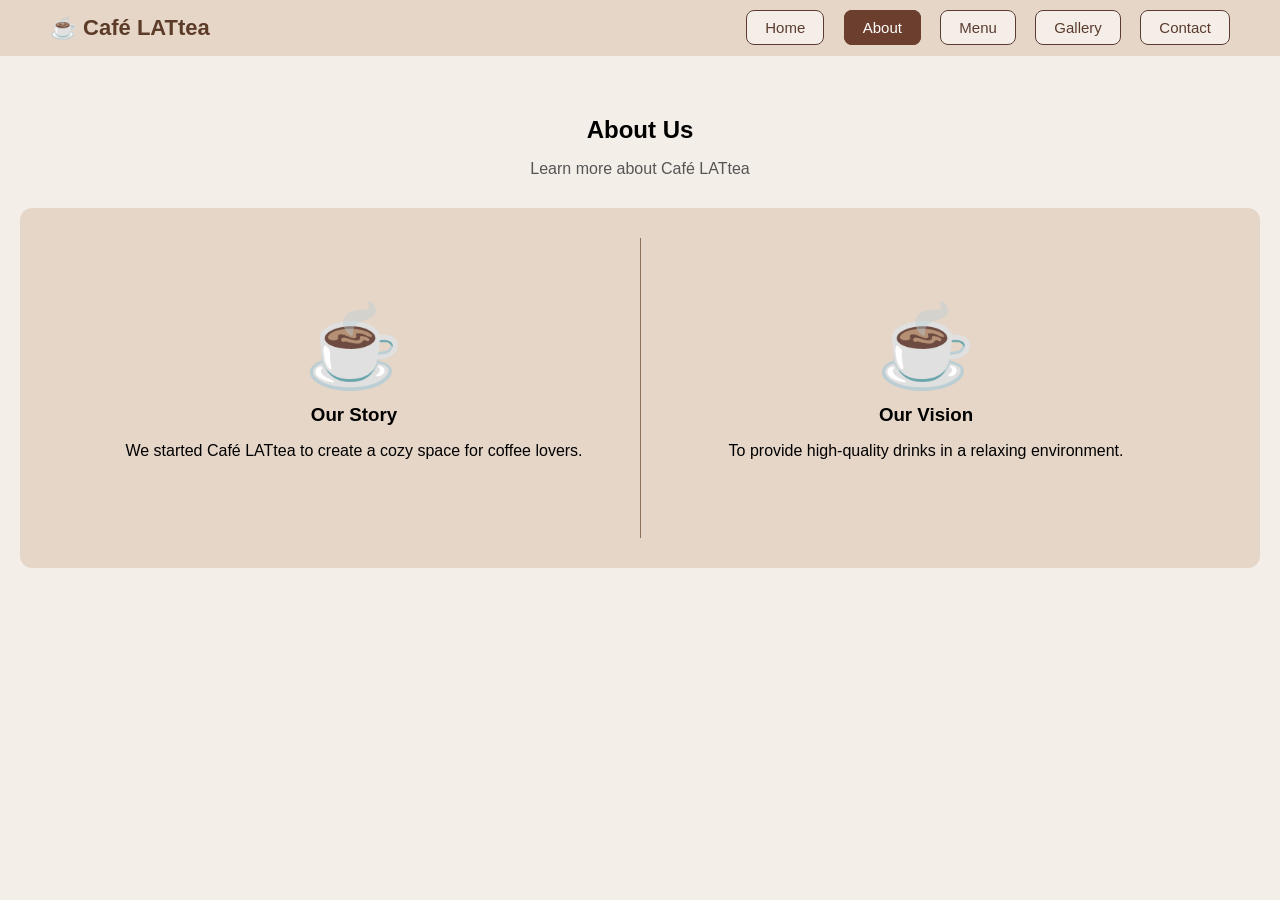
<file: Cafe LATtea/about.html>
<!DOCTYPE html>
<html lang="en">
<head>
    <meta charset="UTF-8">
    <title>About - Café LATtea</title>
    <link rel="stylesheet" href="style.css">
</head>
<body>

<header class="navbar">
    <div class="logo">☕ Café LATtea</div>
    <div class="nav-links">
        <a href="index.html">Home</a>
        <a href="about.html" class="active">About</a>
        <a href="menu.html">Menu</a>
        <a href="gallery.html">Gallery</a>
        <a href="contact.html">Contact</a>
    </div>
</header>

<section class="about">
    <h1>About Us</h1>
    <p class="subtitle">Learn more about Café LATtea</p>

    <div class="about-container">
        <div class="about-box">
            <div class="icon">☕</div>
            <h3>Our Story</h3>
            <p>We started Café LATtea to create a cozy space for coffee lovers.</p>
        </div>

        <div class="divider"></div>

        <div class="about-box">
            <div class="icon">☕</div>
            <h3>Our Vision</h3>
            <p>To provide high-quality drinks in a relaxing environment.</p>
        </div>
    </div>
</section>
</body>
</html>
</file>
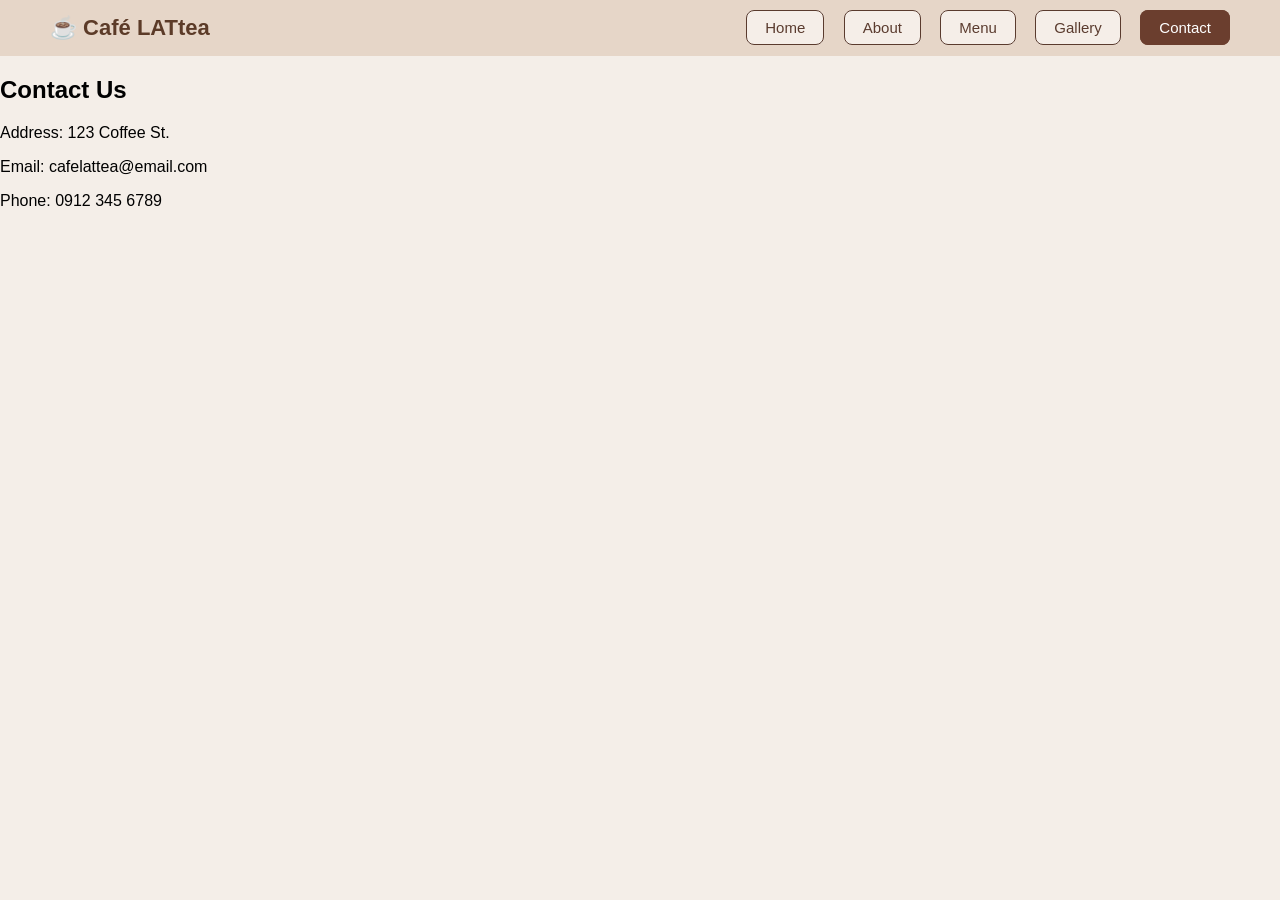
<file: Cafe LATtea/contact.html>
<!DOCTYPE html>
<html lang="en">
<head>
    <meta charset="UTF-8">
    <title>Contact - Café LATtea</title>
    <link rel="stylesheet" href="style.css">
</head>
<body>

<header class="navbar">
    <div class="logo">☕ Café LATtea</div>
    <div class="nav-links">
        <a href="index.html">Home</a>
        <a href="about.html">About</a>
        <a href="menu.html">Menu</a>
        <a href="gallery.html">Gallery</a>
        <a href="contact.html" class="active">Contact</a>
    </div>
</header>

<section>
    <h1>Contact Us</h1>

    <p>Address: 123 Coffee St.</p>
    <p>Email: cafelattea@email.com</p>
    <p>Phone: 0912 345 6789</p>
</section>

</body>
</html>
</file>
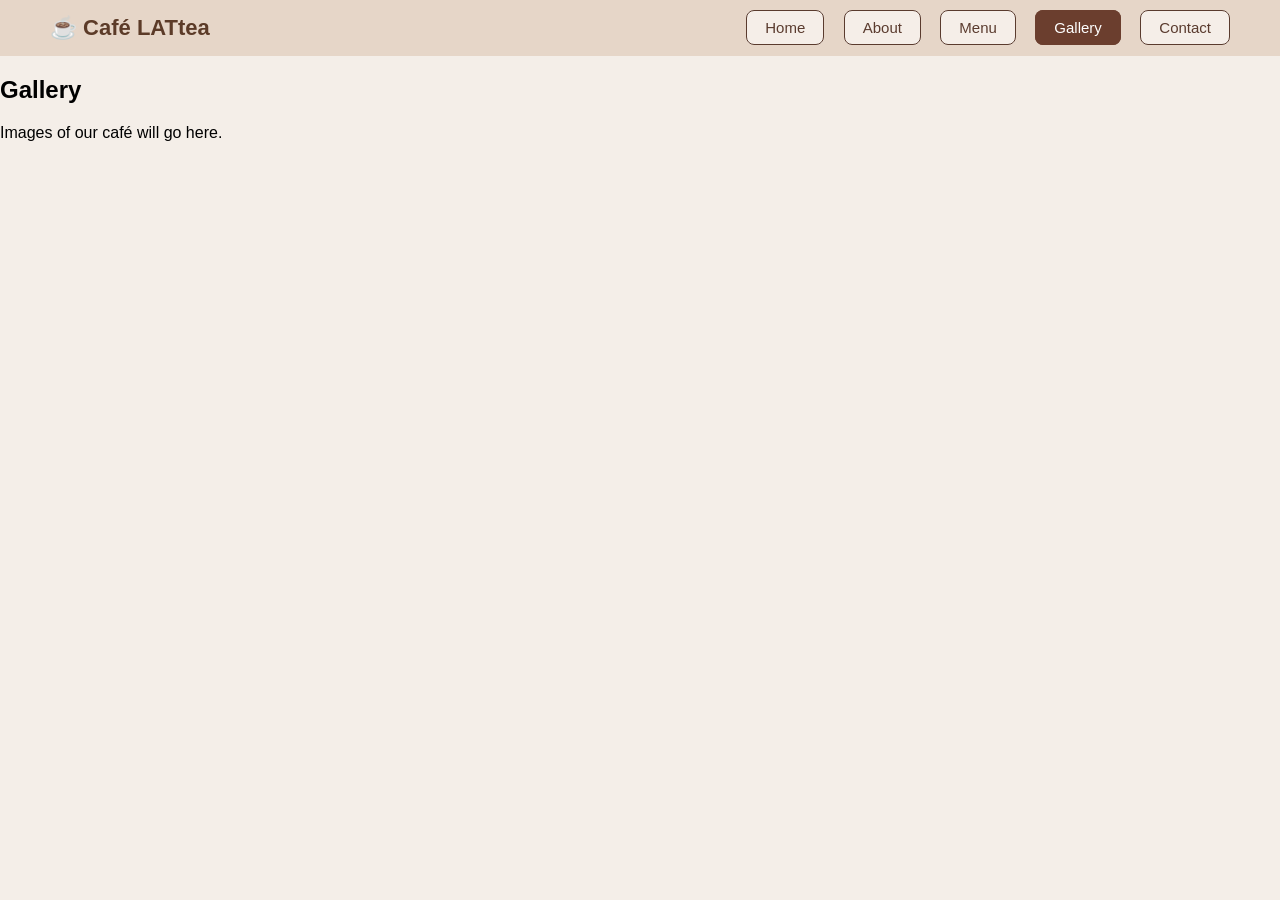
<file: Cafe LATtea/gallery.html>
<!DOCTYPE html>
<html lang="en">
<head>
    <meta charset="UTF-8">
    <title>Gallery - Café LATtea</title>
    <link rel="stylesheet" href="style.css">
</head>
<body>

<header class="navbar">
    <div class="logo">☕ Café LATtea</div>
    <div class="nav-links">
        <a href="index.html">Home</a>
        <a href="about.html">About</a>
        <a href="menu.html">Menu</a>
        <a href="gallery.html" class="active">Gallery</a>
        <a href="contact.html">Contact</a>
    </div>
</header>

<section>
    <h1>Gallery</h1>
    <p>Images of our café will go here.</p>
</section>

</body>
</html>
</file>
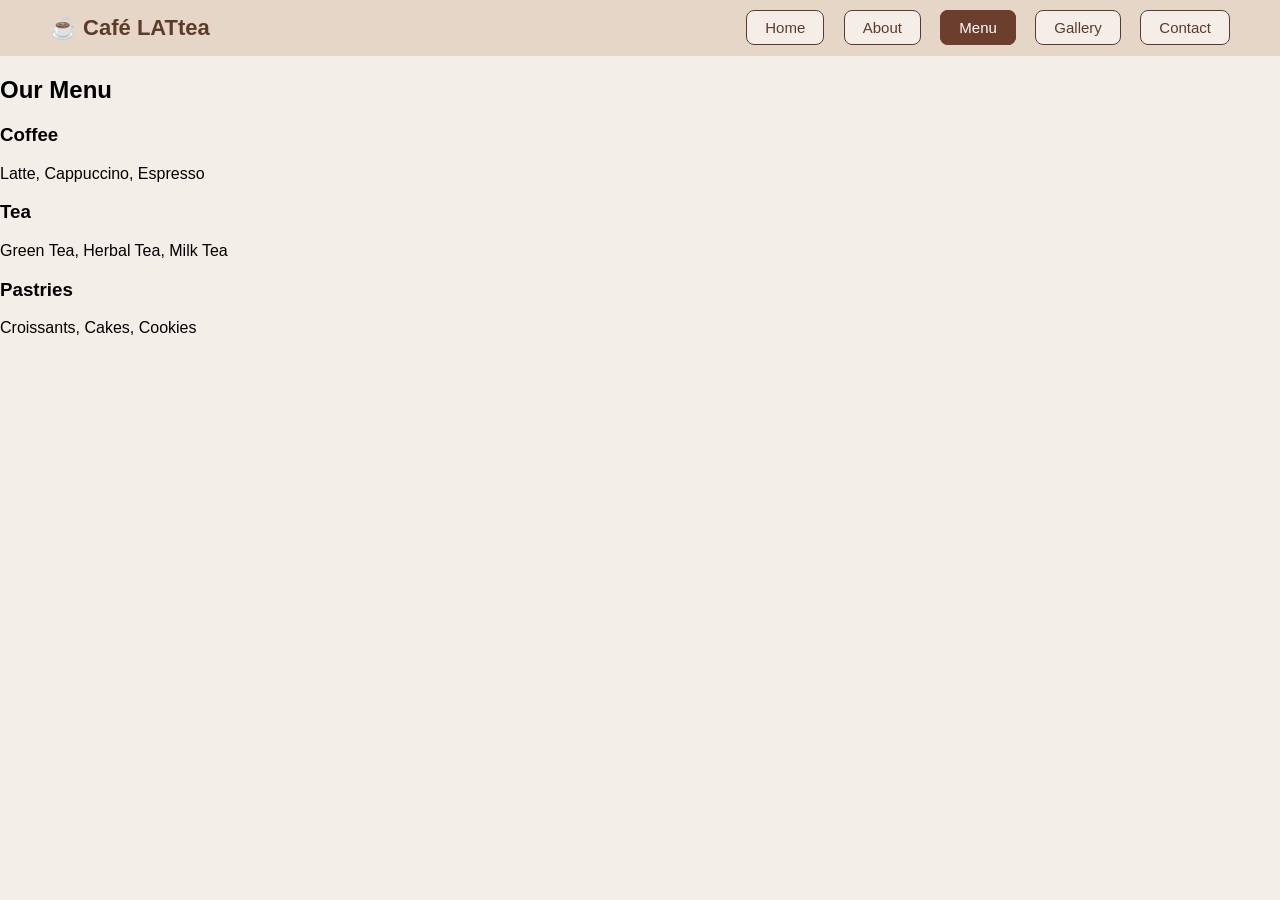
<file: Cafe LATtea/menu.html>
<!DOCTYPE html>
<html lang="en">
<head>
    <meta charset="UTF-8">
    <title>Menu - Café LATtea</title>
    <link rel="stylesheet" href="style.css">
</head>
<body>

<header class="navbar">
    <div class="logo">☕ Café LATtea</div>
    <div class="nav-links">
        <a href="index.html">Home</a>
        <a href="about.html">About</a>
        <a href="menu.html" class="active">Menu</a>
        <a href="gallery.html">Gallery</a>
        <a href="contact.html">Contact</a>
    </div>
</header>

<section>
    <h1>Our Menu</h1>

    <h3>Coffee</h3>
    <p>Latte, Cappuccino, Espresso</p>

    <h3>Tea</h3>
    <p>Green Tea, Herbal Tea, Milk Tea</p>

    <h3>Pastries</h3>
    <p>Croissants, Cakes, Cookies</p>
</section>

</body>
</html>
</file>
<file: Cafe LATtea/style.css>
body {
  margin: 0;
  font-family: Arial, sans-serif;
  background: #f4eee8;
}

/* NAVBAR */
.navbar {
  display: flex;
  justify-content: space-between;
  align-items: center;
  padding: 15px 50px;
  background: #e6d6c8;
}

.logo {
  font-size: 22px;
  font-weight: bold;
  color: #5c3b28;
}

/* NAV LINKS WITH BOX */
.nav-links a {
  text-decoration: none;
  margin-left: 15px;
  padding: 8px 18px;
  border: 1px solid #5a3b2e;
  border-radius: 8px;
  color: #5a3b2e;
  background-color: #f5eee8;
  font-size: 15px;
  transition: all 0.3s ease;
}

/* HOVER EFFECT */
.nav-links a:hover {
  background-color: #6b3e2e;
  color: #fff;
  border-color: #6b3e2e;
}

.nav-links a.active {
  background-color: #6b3e2e;
  color: white;
  border-color: #6b3e2e;
}

/* HERO SECTION */
.hero {
  display: flex;
  align-items: center;
  justify-content: space-between;
  padding: 50px;
  background: linear-gradient(to right, #f4eee8 20%, transparent),
    url("Images/hero/hero.jpg") no-repeat center center/cover;
  height: 480px;
}

/* TEXT CONTENT */
.hero-content {
  max-width: 500px;
  margin-left: 60px;
}

.hero-content h1 {
  font-size: 40px;
  color: #5c3b28;
  margin-bottom: 10px;
}

.hero-content p {
  font-size: 18px;
  color: #7a5a45;
  margin-top: 30px;
  margin-left: 140px;
}

/* BUTTON */
.btn {
  padding: 12px 25px;
  background: #5c3b28;
  color: white;
  border: none;
  border-radius: 6px;
  cursor: pointer;
  font-size: 16px;
  margin-left: 140px;
  margin-top: 30px;
}

.btn:hover {
  background: #3e281b;
}


/* About Section */
.about {
    text-align: center;
    padding: 40px 20px;
}

.about h1 {
    margin-bottom: 5px;
}

.subtitle {
    color: #555;
    margin-bottom: 30px;
}

/* Container */
.about-container {
    display: flex;
    justify-content: center;
    align-items: center;
    background-color: #e6d6c8;
    border-radius: 12px;
    padding: 30px;
    max-width: 1200px;
    margin: auto;
}

/* Boxes */
.about-box {
    width: 45%;
}

.about-box h3 {
    margin: 10px 0 5px;
}

/* Icon */
.icon {
    font-size: 80px;
    margin-bottom: 10px;
}

/* Divider */
.divider {
    width: 1px;
    height: 300px;
    background-color: #8b6f5a;
    margin: 0 20px;
}
</file>
